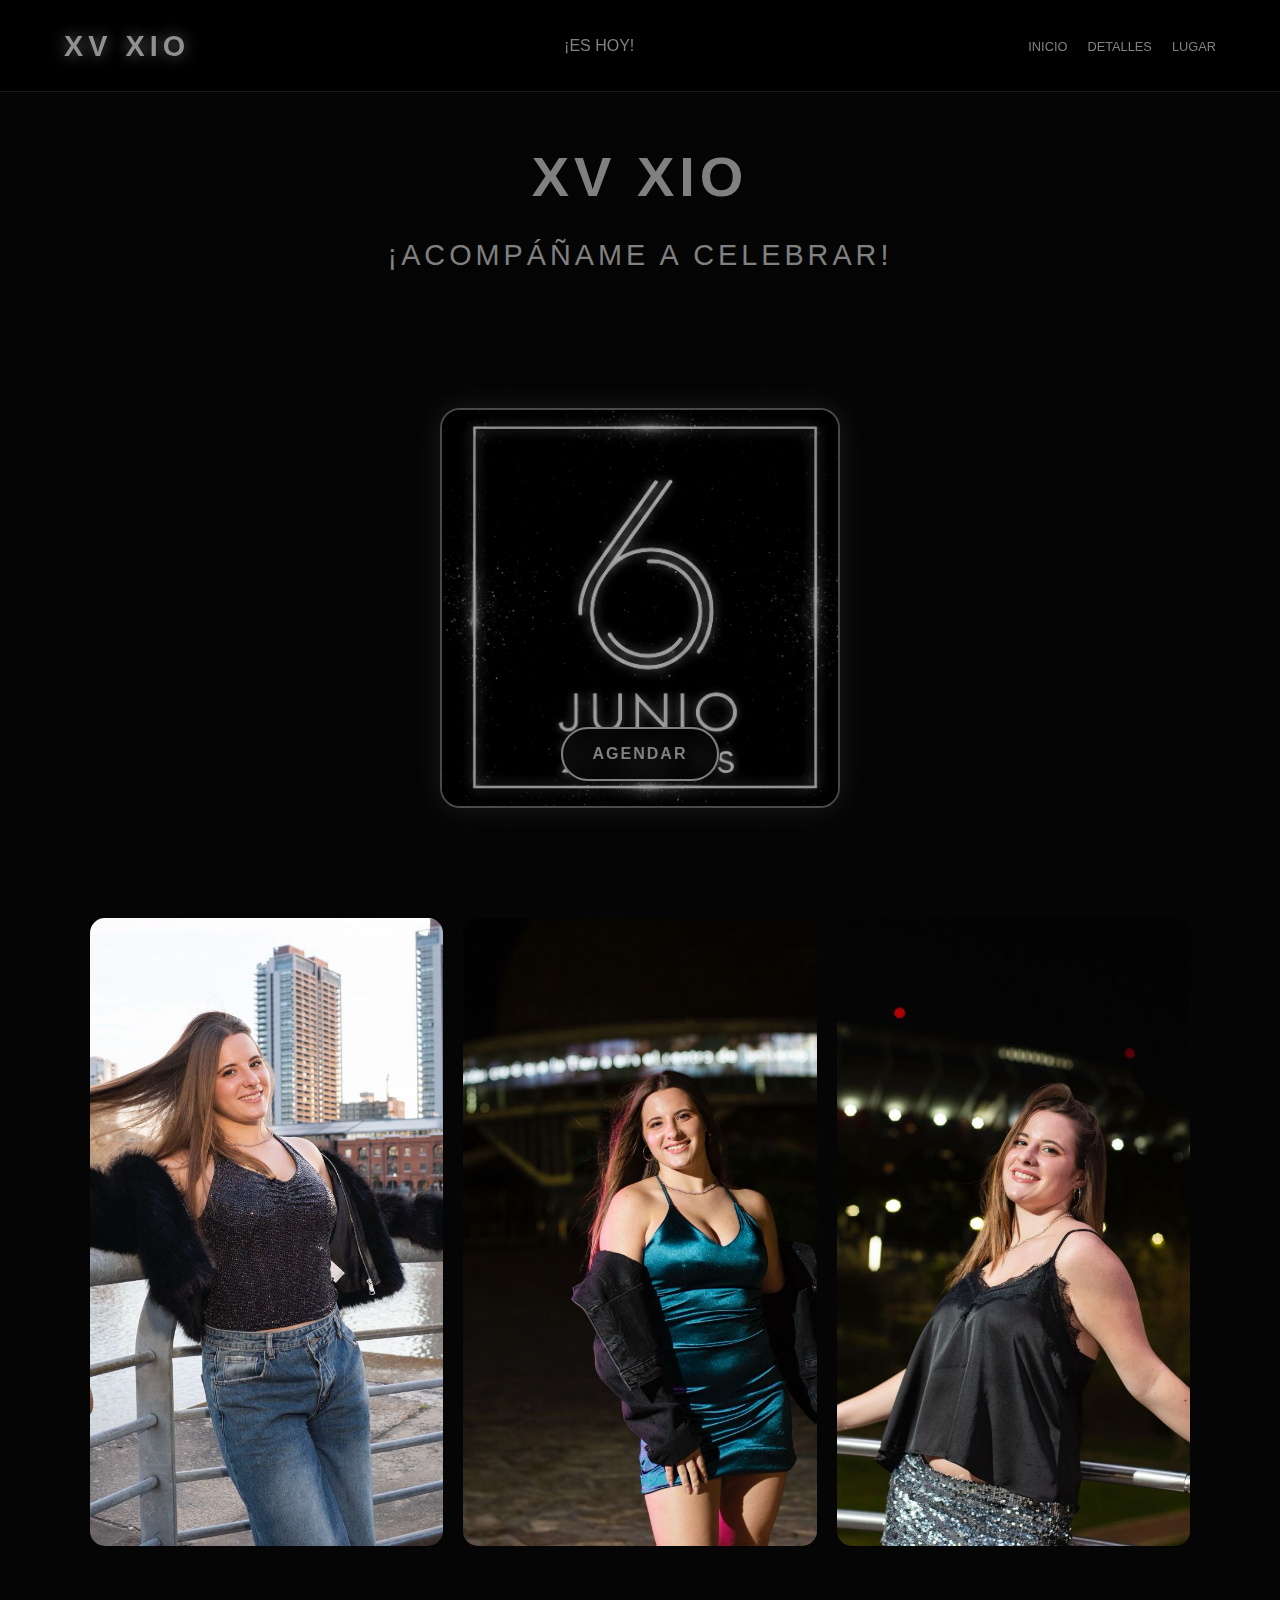
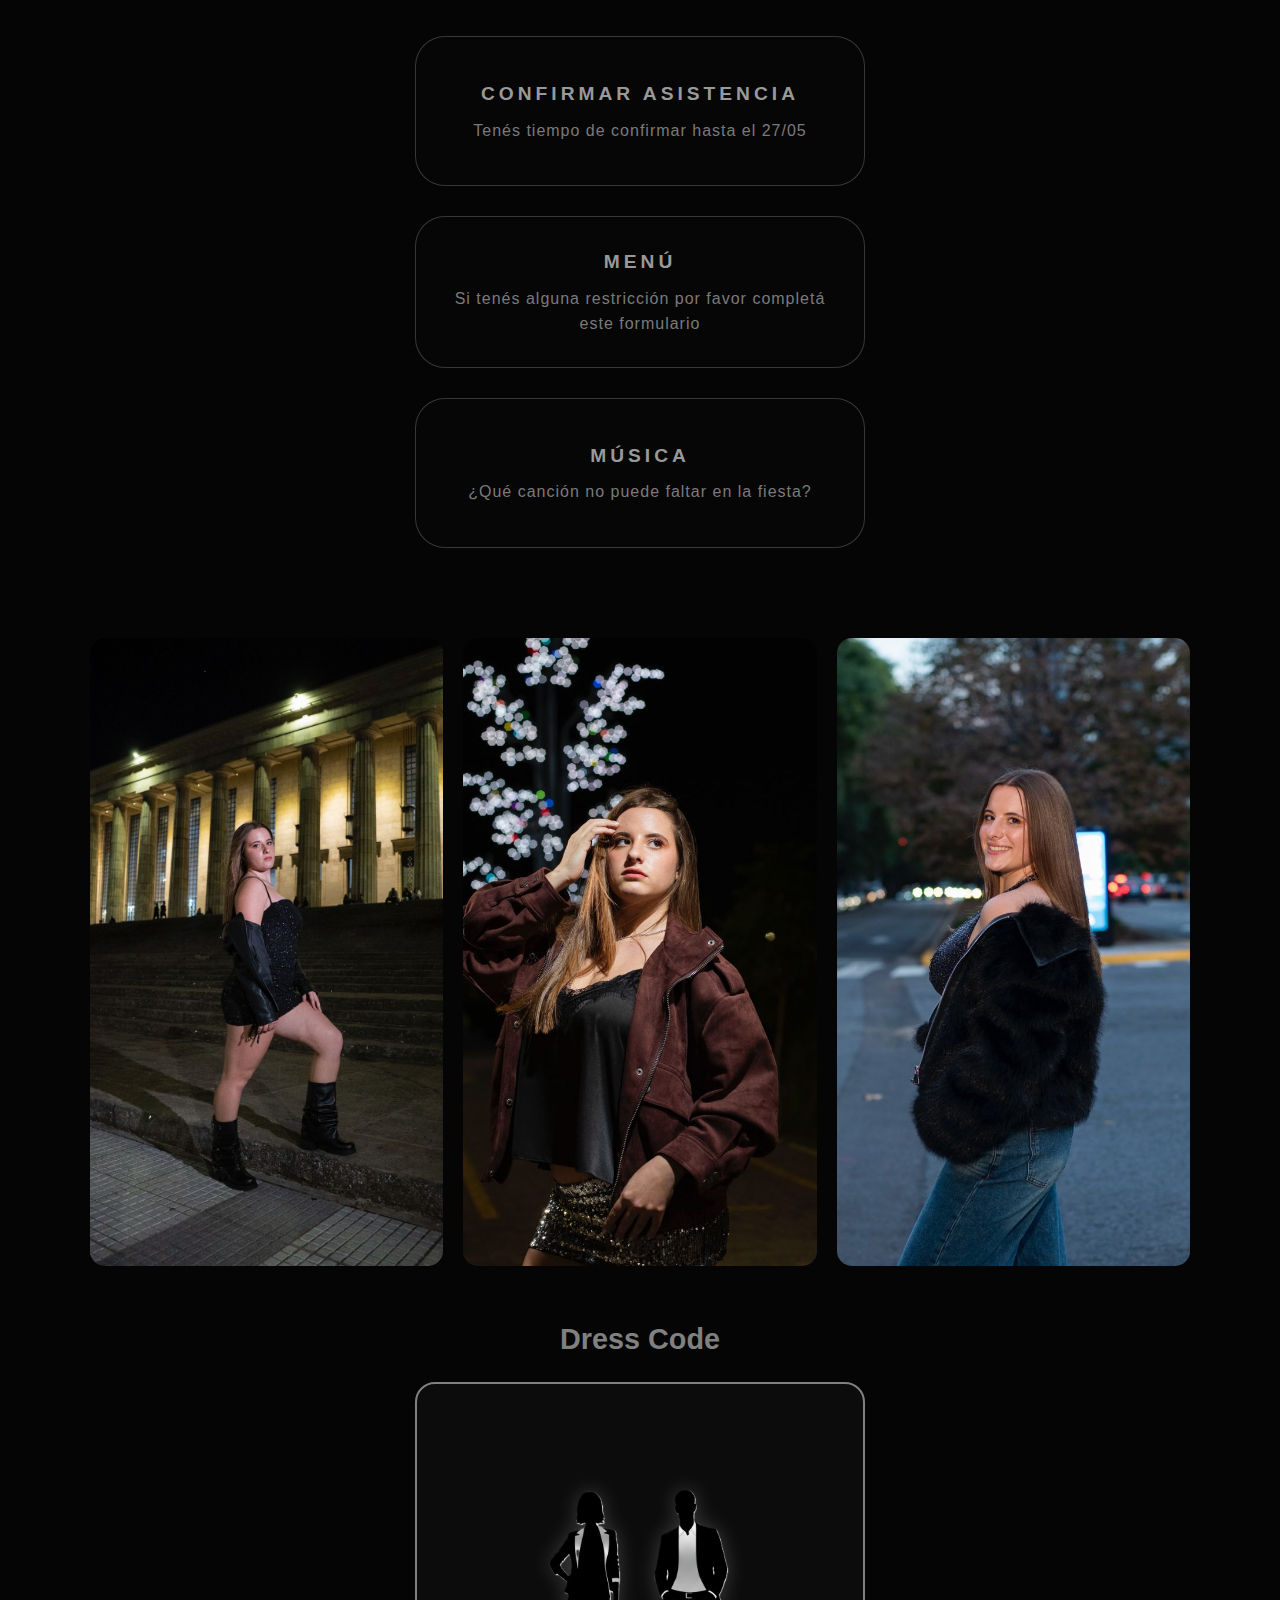
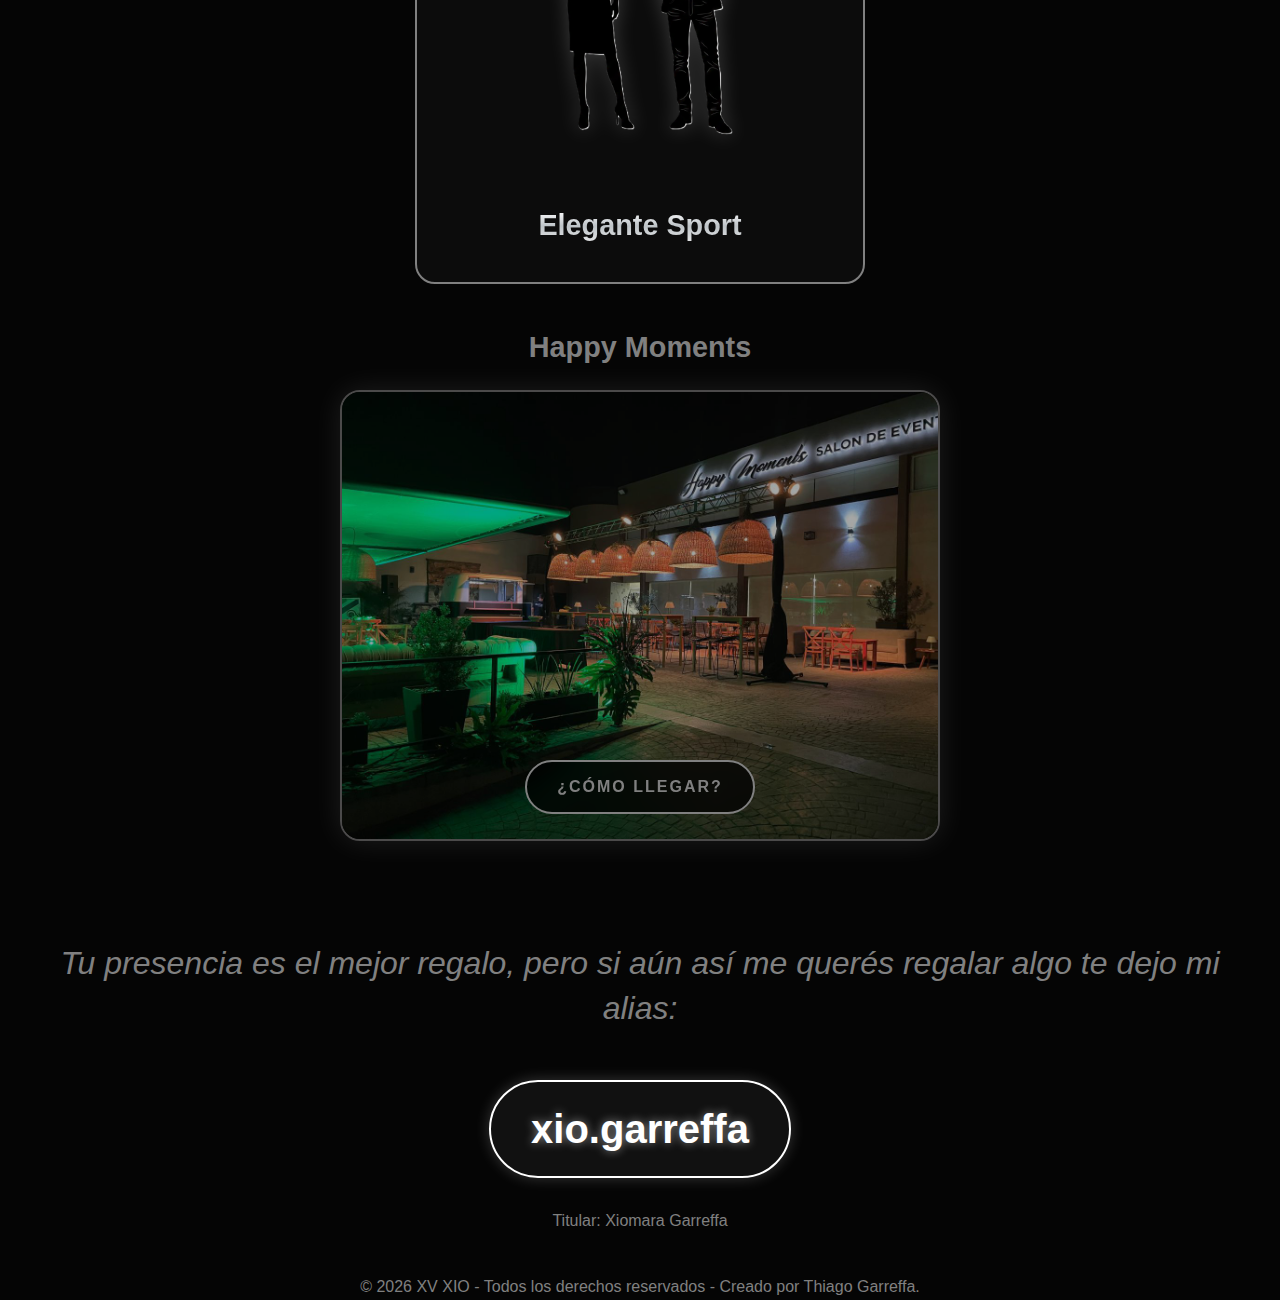
<file: index.html>
<!DOCTYPE html>
<html lang="es">
<head>
    <meta charset="UTF-8">
    <meta name="viewport" content="width=device-width, initial-scale=1.0">
    <title>XV XIO</title>
    <link rel="stylesheet" href="style.css">
</head>
<body>

    <nav class="navbar">
        <div class="logo">XV <span>XIO</span></div>

        <div id="countdown">
            <div class="time-block">
                <span id="days">00</span>
                <p>Días</p>
            </div>
            <div class="time-block">
                <span id="hours">00</span>
                <p>Hs</p>
            </div>
            <div class="time-block">
                <span id="minutes">00</span>
                <p>Min</p>
            </div>
            <div class="time-block">
                <span id="seconds">00</span>
                <p>Seg</p>
            </div>
        </div>

        <ul>
            <li><a href="#inicio">Inicio</a></li>
            <li><a href="#eventos">Detalles</a></li>
            <li><a href="#ubicacion">Lugar</a></li>
        </ul>
    </nav>

    <header id="inicio" class="container main-header">
        <h1>XV XIO</h1>
        <p class="subtitle">¡Acompáñame a celebrar!</p>
    </header>

    <section id="eventos" class="container">
        <div class="date-wrapper">
            <img src="assets/img/fecha.png" alt="6 de Junio" class="date-img">
            <div class="overlay-button">
                <a href="https://www.google.com/calendar/render?action=TEMPLATE&text=XV+XIO&dates=20260606T210000Z/20260607T050000Z&details=¡Te+espero+para+festejar+mis+XV!&location=Happy+Moments&sf=true&output=xml" 
                   target="_blank" class="calendar-btn">AGENDAR</a>
            </div>
        </div>
    </section>

    <section class="galeria-pro">
        <div class="foto-box"><img src="assets/img/foto1.jpeg" class="img-pro"></div>
        <div class="foto-box"><img src="assets/img/foto2.jpeg" class="img-pro"></div>
        <div class="foto-box"><img src="assets/img/foto3.jpeg" class="img-pro"></div>
    </section>

    <section class="paneles-group container">
        <a href="https://forms.gle/RhjFcPphQNWEKRiD6" target="_blank" class="panel-btn">
            <div class="panel-content">
                <h3>CONFIRMAR ASISTENCIA</h3>
                <p>Tenés tiempo de confirmar hasta el 27/05</p>
            </div>
        </a>

        <a href="https://forms.gle/i5qBpoL2SbrTiZBh8" target="_blank" class="panel-btn">
            <div class="panel-content">
                <h3>MENÚ</h3>
                <p>Si tenés alguna restricción por favor completá este formulario</p>
            </div>
        </a>

        <a href="https://forms.gle/N6jr2sPBGjyHM8Jk7" target="_blank" class="panel-btn">
            <div class="panel-content">
                <h3>MÚSICA</h3>
                <p>¿Qué canción no puede faltar en la fiesta?</p>
            </div>
        </a>

    </section>

    <section class="galeria-pro">
        <div class="foto-box"><img src="assets/img/foto4.jpeg" class="img-pro"></div>
        <div class="foto-box"><img src="assets/img/foto5.jpeg" class="img-pro"></div>
        <div class="foto-box"><img src="assets/img/foto6.jpeg" class="img-pro"></div>
    </section>

    <div class="dress-code-container">
        <h2 class="dress-title">Dress Code</h2>
        <div class="dress-card">
            <img src="assets/img/dresscode.png" alt="Elegante Sport" class="dress-img">
            <h3 class="dress-type">Elegante Sport</h3>
        </div>
    </div>

    <section id="ubicacion" class="container">
        <h2 class="section-title">Happy Moments</h2>
        <div class="venue-wrapper">
            <img src="assets/img/salon.jpeg" alt="Salón Happy Moments" class="venue-img">
            <div class="overlay-button">
                <a href="https://www.google.com/maps?q=Happy+Moments" target="_blank" class="maps-btn">¿Cómo llegar?</a>
            </div>
        </div>
    </section>

    <div class="regalo-container">
        <p class="regalo-frase">Tu presencia es el mejor regalo, pero si aún así me querés regalar algo te dejo mi alias:</p>
        <div class="alias-box">
            <span class="alias-texto">xio.garreffa</span>
        </div>
        <p class="titular-texto">Titular: Xiomara Garreffa</p>
    </div>

    <footer>
        <p>© 2026 XV XIO - Todos los derechos reservados - Creado por Thiago Garreffa.</p>
    </footer>

    <script src="script.js"></script>
</body>

</html>
</file>
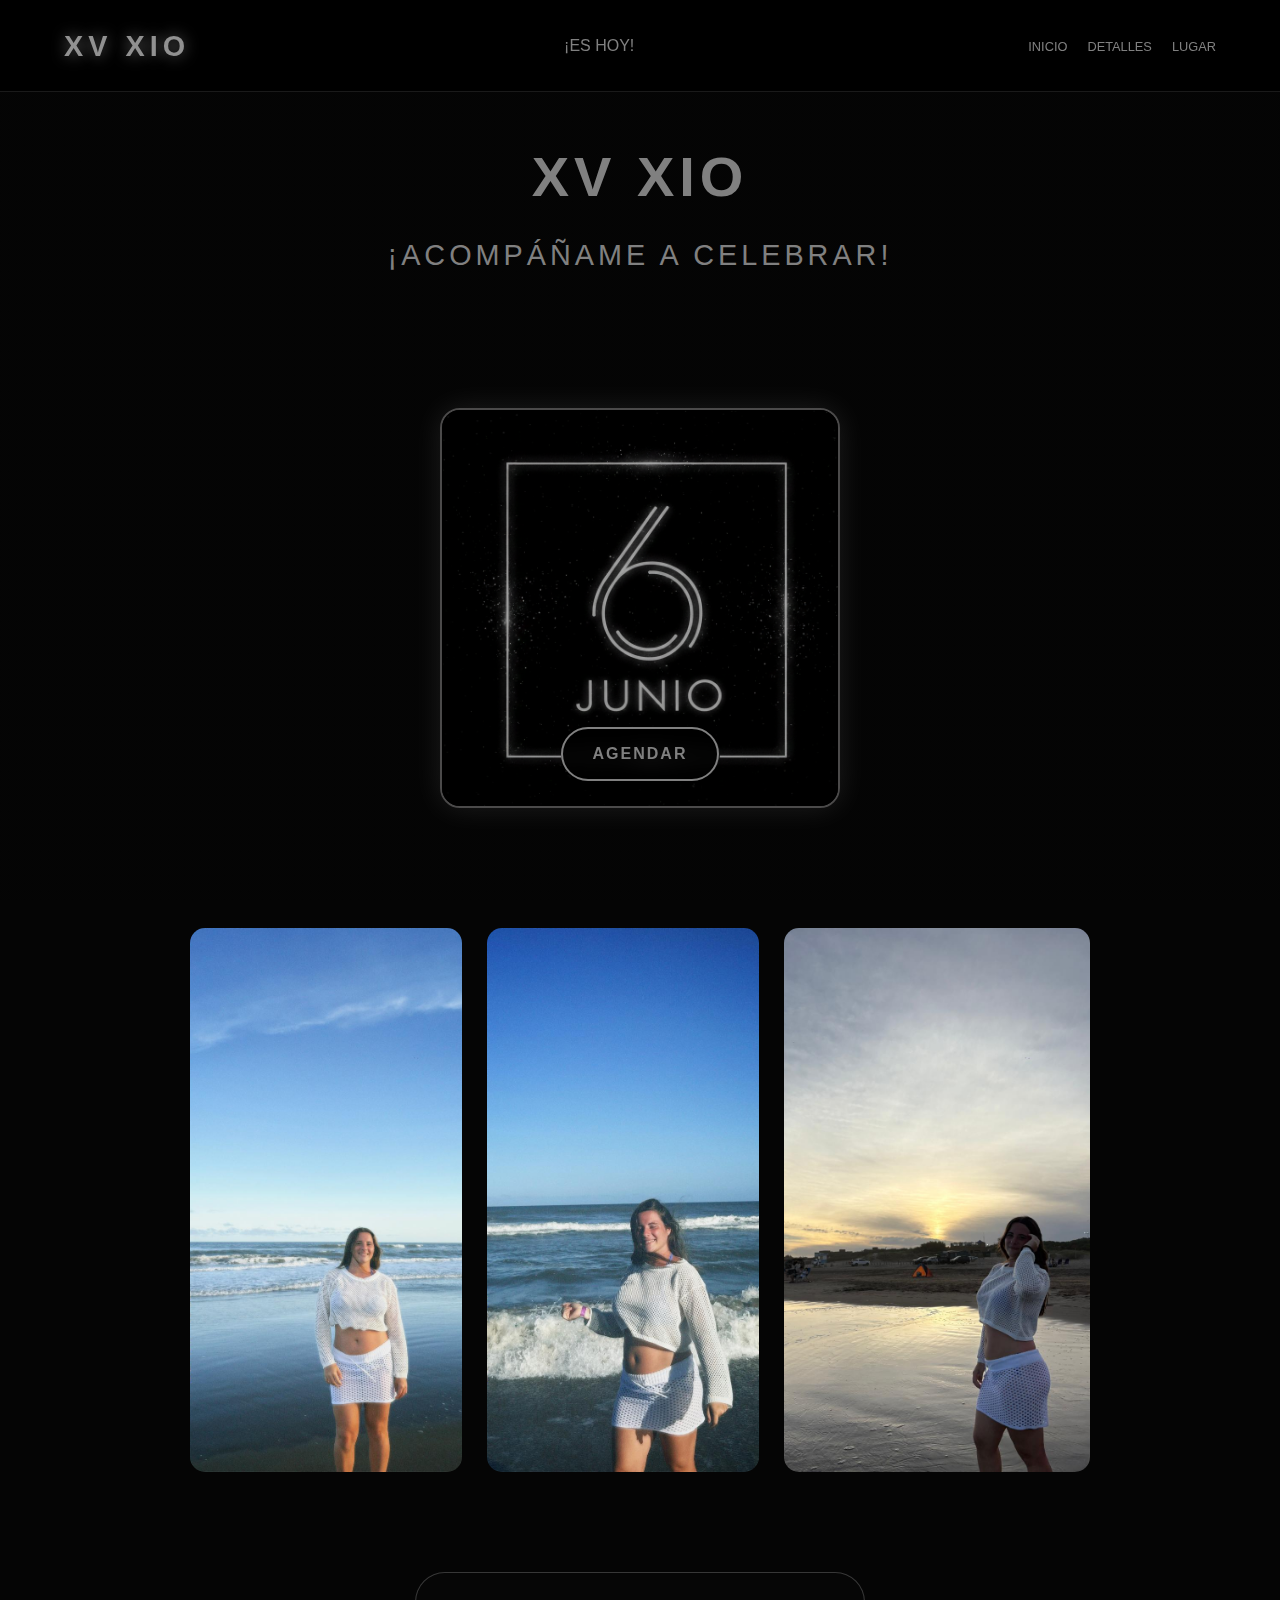
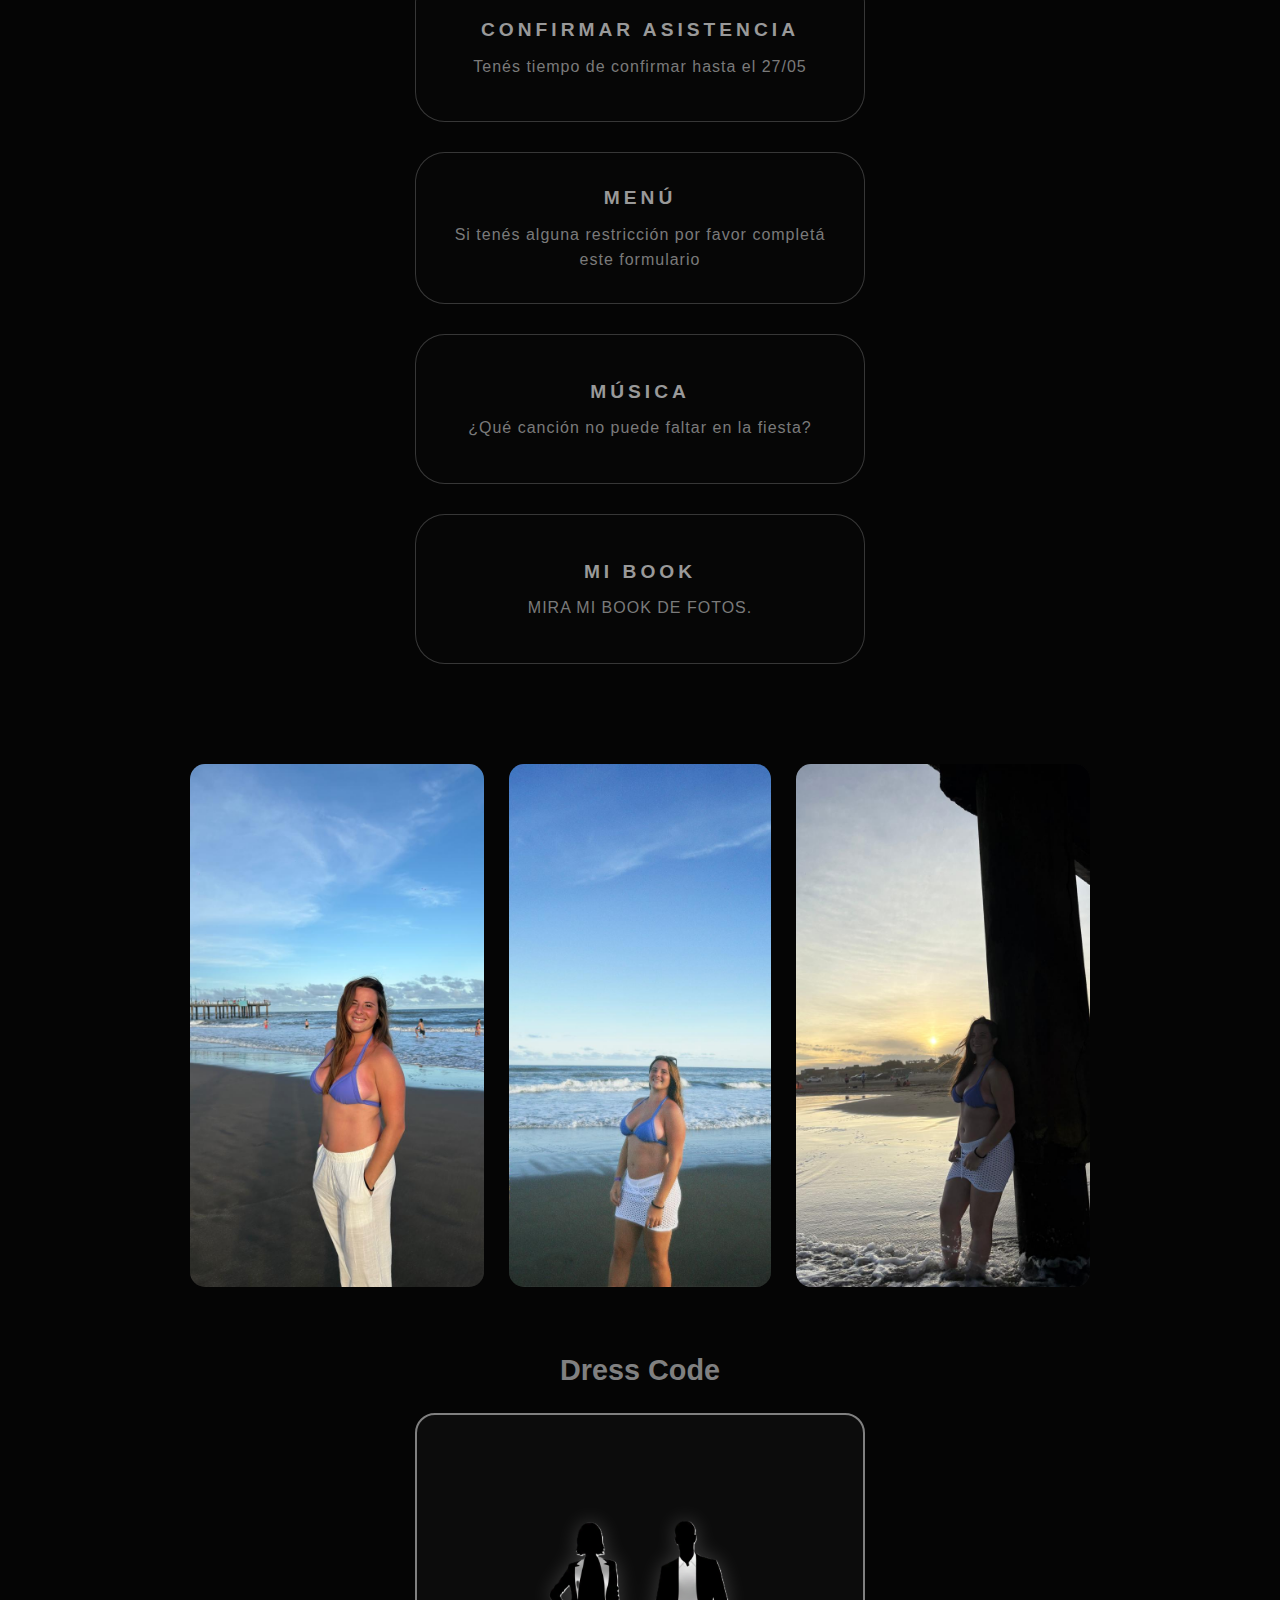
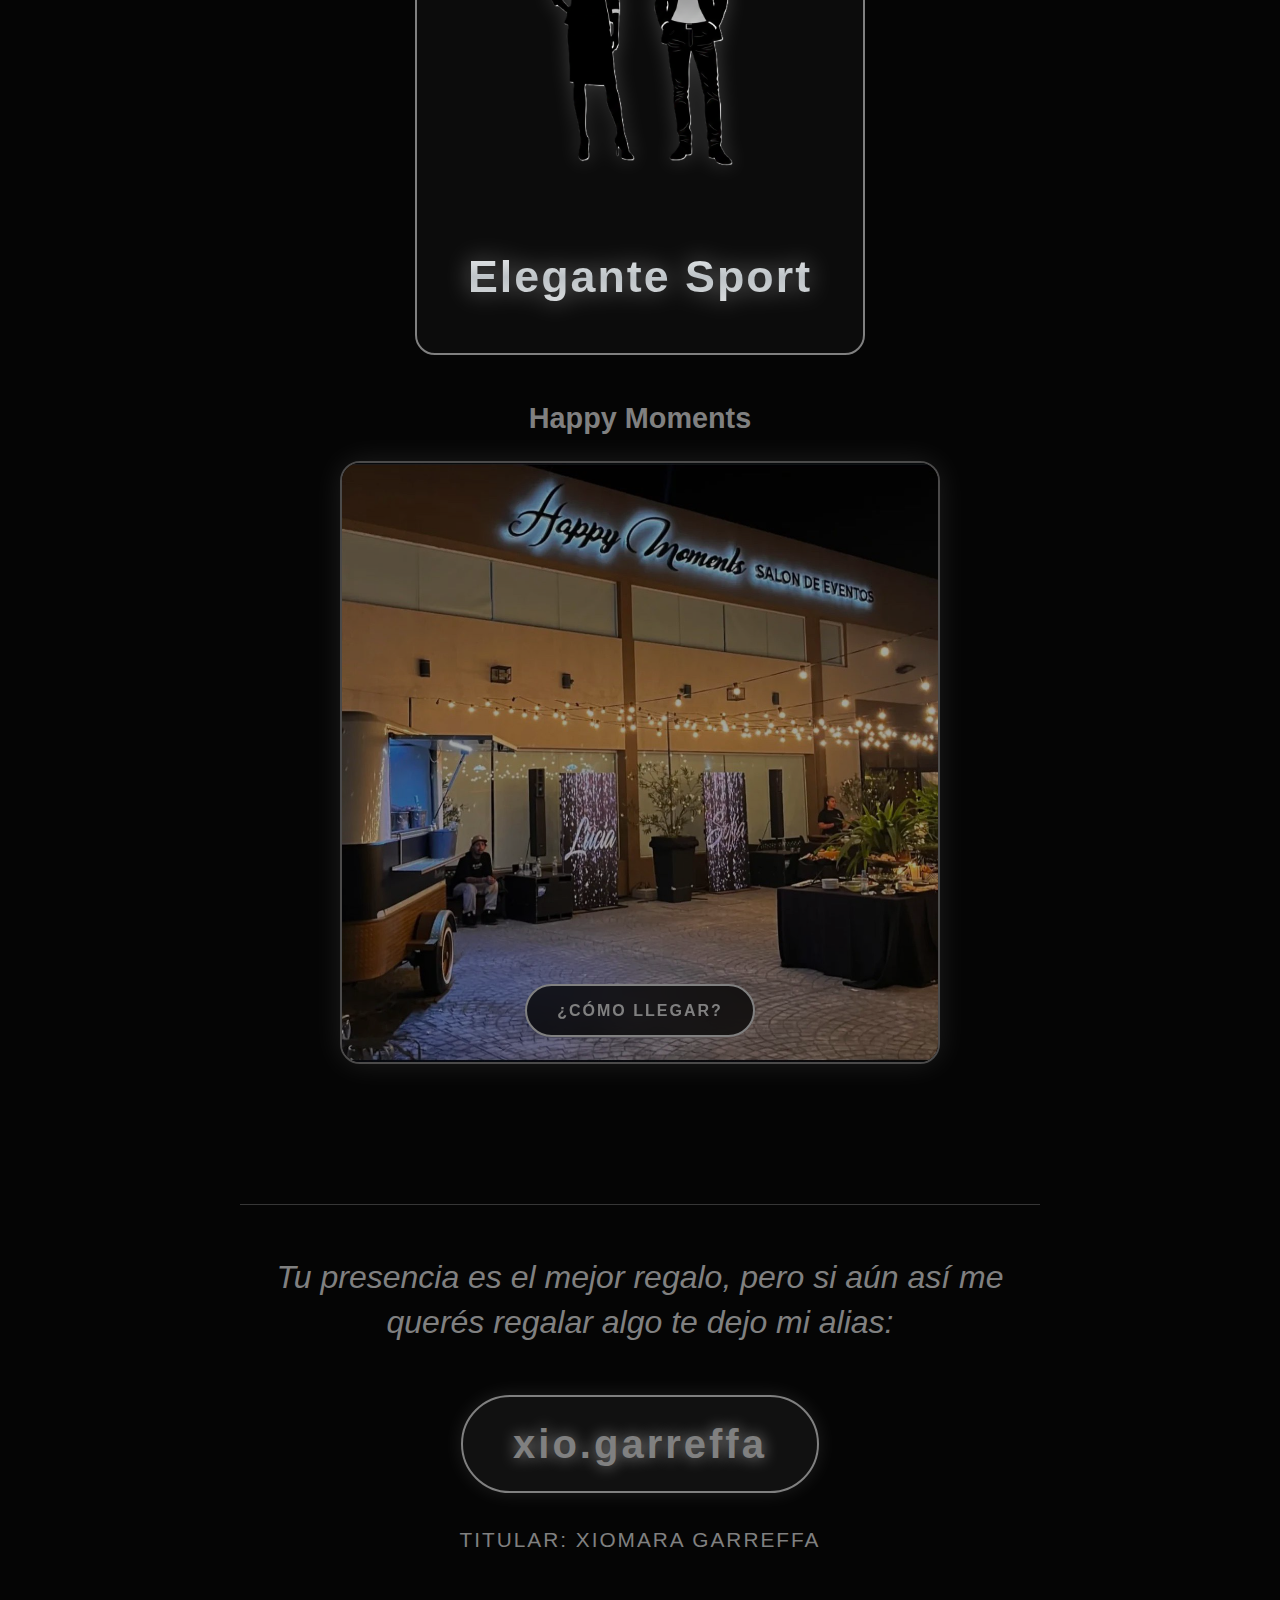
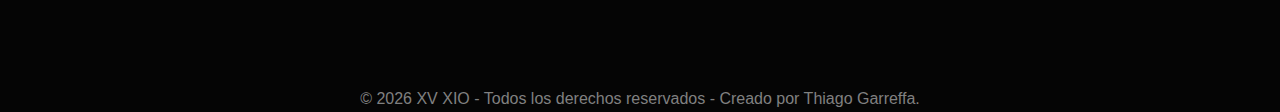
<file: PAGINA XIO/index.html>
<!DOCTYPE html>
<html lang="es">
<head>
    <meta charset="UTF-8">
    <meta name="viewport" content="width=device-width, initial-scale=1.0">
    <title>XV XIO</title>
    <link rel="stylesheet" href="style.css">
</head>
<body>

    <nav class="navbar">
        <div class="logo">XV <span>XIO</span></div>

        <div id="countdown">
            <div class="time-block">
                <span id="days">00</span>
                <p>Días</p>
            </div>
            <div class="time-block">
                <span id="hours">00</span>
                <p>Hs</p>
            </div>
            <div class="time-block">
                <span id="minutes">00</span>
                <p>Min</p>
            </div>
            <div class="time-block">
                <span id="seconds">00</span>
                <p>Seg</p>
            </div>
        </div>

        <ul>
            <li><a href="#inicio">Inicio</a></li>
            <li><a href="#eventos">Detalles</a></li>
            <li><a href="#ubicacion">Lugar</a></li>
        </ul>
    </nav>

    <header id="inicio" class="container main-header">
        <h1>XV XIO</h1>
        <p class="subtitle">¡Acompáñame a celebrar!</p>
    </header>

    <section id="eventos" class="container">
        <div class="date-wrapper">
            <img src="assets/img/fecha.png" alt="6 de Junio" class="date-img">
            <div class="overlay-button">
                <a href="https://www.google.com/calendar/render?action=TEMPLATE&text=XV+XIO&dates=20260606T210000Z/20260607T050000Z&details=¡Te+espero+para+festejar+mis+XV!&location=Happy+Moments&sf=true&output=xml" 
                   target="_blank" class="calendar-btn">AGENDAR</a>
            </div>
        </div>
    </section>

    <section class="galeria-pro">
        <div class="foto-box"><img src="assets/img/foto 1.jpeg" class="img-pro"></div>
        <div class="foto-box"><img src="assets/img/foto 2.jpeg" class="img-pro"></div>
        <div class="foto-box"><img src="assets/img/foto 3.jpeg" class="img-pro"></div>
    </section>

    <section class="paneles-group container">
        <a href="https://forms.gle/RhjFcPphQNWEKRiD6" target="_blank" class="panel-btn">
            <div class="panel-content">
                <h3>CONFIRMAR ASISTENCIA</h3>
                <p>Tenés tiempo de confirmar hasta el 27/05</p>
            </div>
        </a>

        <a href="https://forms.gle/i5qBpoL2SbrTiZBh8" target="_blank" class="panel-btn">
            <div class="panel-content">
                <h3>MENÚ</h3>
                <p>Si tenés alguna restricción por favor completá este formulario</p>
            </div>
        </a>

        <a href="https://forms.gle/N6jr2sPBGjyHM8Jk7" target="_blank" class="panel-btn">
            <div class="panel-content">
                <h3>MÚSICA</h3>
                <p>¿Qué canción no puede faltar en la fiesta?</p>
            </div>
        </a>

        <a href="#" target="_blank" class="panel-btn">
            <div class="panel-content">
                <h3>MI BOOK</h3>
                <p>MIRA MI BOOK DE FOTOS.</p>
            </div>
        </a>
    </section>

    <section class="galeria-pro">
        <div class="foto-box"><img src="assets/img/foto 4.jpeg" class="img-pro"></div>
        <div class="foto-box"><img src="assets/img/foto 5.jpeg" class="img-pro"></div>
        <div class="foto-box"><img src="assets/img/foto 6.jpeg" class="img-pro"></div>
    </section>

    <div class="dress-code-container">
        <h2 class="dress-title">Dress Code</h2>
        <div class="dress-card">
            <img src="assets/img/dresscode.png" alt="Elegante Sport" class="dress-img">
            <h3 class="dress-type">Elegante Sport</h3>
        </div>
    </div>

    <section id="ubicacion" class="container">
        <h2 class="section-title">Happy Moments</h2>
        <div class="venue-wrapper">
            <img src="assets/img/salon.jpeg" alt="Salón Happy Moments" class="venue-img">
            <div class="overlay-button">
                <a href="https://www.google.com/maps?q=Happy+Moments" target="_blank" class="maps-btn">¿Cómo llegar?</a>
            </div>
        </div>
    </section>

    <div class="regalo-container">
        <p class="regalo-frase">Tu presencia es el mejor regalo, pero si aún así me querés regalar algo te dejo mi alias:</p>
        <div class="alias-box">
            <span class="alias-texto">xio.garreffa</span>
        </div>
        <p class="titular-texto">Titular: Xiomara Garreffa</p>
    </div>

    <footer>
        <p>© 2026 XV XIO - Todos los derechos reservados - Creado por Thiago Garreffa.</p>
    </footer>

    <script src="script.js"></script>
</body>
</html>
</file>
<file: style.css>
/* --- 1. CONFIGURACIÓN BASE Y PALETA --- */
:root {
    --negro-fondo: #050505;
    --plata-brillante: #808080; 
    --plata-metalico: #4b4a4a;
    --borde-cristal: rgba(255, 255, 255, 0.2);
    --ancho-maximo: 600px; /* Unificamos el ancho para que todo sea igual */
}

* { 
    margin: 0; 
    padding: 0; 
    box-sizing: border-box; 
}

body {
    font-family: 'Segoe UI', sans-serif;
    color: var(--plata-brillante);
    background: linear-gradient(rgba(0,0,0,0.1), rgba(0,0,0,0.1)), 
                url('https://www.transparenttextures.com/patterns/stardust.png'), 
                var(--negro-fondo);
    background-attachment: fixed;
    line-height: 1.6;
    text-align: center;
}

/* --- 2. NAVEGACIÓN --- */
/* --- NAVEGACIÓN ESTILO ORIGINAL --- */
.navbar {
    background: rgba(0,0,0,0.9);
    padding: 0.8rem 5%;
    display: flex;
    justify-content: space-between; /* Logo - Reloj - Menú */
    align-items: center;
    position: sticky;
    top: 0;
    z-index: 1000;
    backdrop-filter: blur(10px);
    border-bottom: 1px solid rgba(255,255,255,0.1);
}

/* Título XV XIO a la izquierda */
.logo { 
    font-size: 1.8rem; 
    font-weight: 700;
    letter-spacing: 5px;
    color: #919191;
    text-shadow: 0 0 15px rgba(255,255,255,0.4);
}

/* Contador miniatura para el Navbar */
#countdown {
    display: flex;
    gap: 10px;
}

.time-block {
    background: rgba(255, 255, 255, 0.05);
    border: 1px solid rgba(255, 255, 255, 0.2);
    padding: 5px 10px;
    border-radius: 8px;
    min-width: 55px;
    text-align: center;
}

.time-block span {
    font-size: 1.2rem; /* Tamaño compacto para el navbar */
    color: rgb(136, 136, 136);
}

.navbar ul { display: flex; list-style: none; }
.navbar ul li a { 
    color: var(--plata-brillante); 
    text-decoration: none; 
    margin-left: 20px; 
    transition: 0.3s;
    text-transform: uppercase;
    font-size: 0.8rem;
}

.navbar ul li a:hover { color: white; text-shadow: 0 0 15px white; }

/* --- 3. TÍTULOS Y TEXTOS --- */
h1 { font-size: 3.5rem; letter-spacing: 5px; margin-bottom: 10px; }
h2 { font-size: 1.8rem; margin-bottom: 20px; }
.subtitle {
    font-size: 1.8rem;
    text-transform: uppercase;
    letter-spacing: 4px;
    font-weight: 300;
    margin-bottom: 30px;
    display: block;
}

.container { 
    padding: 40px 5%; 
    max-width: 900px; 
    margin: auto; 
}

/* --- 4. CONTENEDORES DE IMAGEN (FECHA Y UBICACIÓN) --- */
.date-wrapper {
    position: relative;
    width: 100%;
    max-width: 400px;
    margin: 20px auto;
    border-radius: 20px;
    overflow: hidden;
    border: 2px solid var(--plata-metalico);
    box-shadow: 0 0 30px rgba(255,255,255,0.1);
}
.venue-wrapper {
    position: relative;
    width: 100%;
    max-width: 600px;
    margin: 20px auto;
    border-radius: 20px;
    overflow: hidden;
    border: 2px solid var(--plata-metalico);
    box-shadow: 0 0 30px rgba(255,255,255,0.1);
}

.date-img, .venue-img {
    width: 100%;
    height: auto;
    display: block;
    filter: brightness(0.65);
}

.overlay-button {
    position: absolute;
    bottom: 25px;
    left: 0;
    right: 0;
    text-align: center;
}

/* --- 5. BOTONES (CALENDARIO Y MAPS) --- */
.calendar-btn, .maps-btn {
    display: inline-block;
    padding: 12px 30px;
    background: rgba(0, 0, 0, 0.75);
    color: var(--plata-brillante);
    text-decoration: none;
    font-weight: bold;
    border: 2px solid var(--plata-brillante);
    border-radius: 50px;
    backdrop-filter: blur(10px);
    transition: 0.3s;
    text-transform: uppercase;
    letter-spacing: 2px;
}

.calendar-btn:hover, .maps-btn:hover {
    background: white;
    color: black;
    box-shadow: 0 0 25px white;
    transform: scale(1.05);
}

/* --- 6. PANELES INTERACTIVOS (CONFIRMACIÓN, MENÚ, MÚSICA) --- */
/* --- ESTILO DE BOTONES TIPO CAPTURA --- */
.paneles-group {
    display: flex;
    flex-direction: column;
    align-items: center;
    gap: 30px; /* Espacio justo entre botones */
    margin: 40px auto;
}

.panel-btn {
    width: 100%;
    max-width: 450px;    /* Más ancho, como se ve en tu foto */
    min-height: 150px;   /* Altura generosa para que respiren los textos */
    background: rgba(15, 15, 15, 0.1); /* Fondo casi negro pero traslúcido */
    border: 1px solid rgba(255, 255, 255, 0.2); /* Borde finito y sutil */
    border-radius: 30px; /* Bordes bien redondeados */
    text-decoration: none;
    display: flex;
    align-items: center;
    justify-content: center;
    transition: all 0.4s ease;
    padding: 30px;
}

.panel-btn:hover {
    background: rgba(25, 25, 25, 0.2);
    border-color: var(--plata-brillante);
    transform: scale(1.02); /* El zoom suave que querías */
}

/* Ajuste de los textos internos */
.panel-content h3 {
    font-size: 1.2rem;    /* Título más grande */
    margin-bottom: 8px;
    letter-spacing: 4px;
    color: #999999;       /* Plata más claro para el título */
}

.panel-content p {
    font-size: 1rem;
    color: #7a7a7a;       /* Gris plata para la descripción */
    letter-spacing: 1px;
}

/* --- 7. GALERÍA PRO --- */
.galeria-pro {
    display: grid;
    grid-template-columns: repeat(3, 1fr); /* 3 columnas en PC */
    gap: 20px;
    width: 90%;
    max-width: 1100px;
    margin: 50px auto;
}

.foto-box {
    border: 2px solid var(--plata-mate);
    border-radius: 15px;
    overflow: hidden; /* Corta lo que sobresalga del zoom */
    background: rgba(255, 255, 255, 0.05);
    aspect-ratio: 9 / 16;
    transition: box-shadow 0.4s ease; /* Brillo suave al recuadro */
}

.img-pro {
    width: 100%;
    height: 100%;
    object-fit: cover;
    display: block;
    /* ESTO CREA EL MOVIMIENTO SUAVE AL VOLVER A LA NORMALIDAD */
    transition: transform 0.6s cubic-bezier(0.25, 1, 0.5, 1); 
}

/* EFECTO DE ZOOM AL PASAR EL MOUSE */
.foto-box:hover .img-pro {
    transform: scale(1.1); /* Agranda la foto un 10% */
}

.foto-box:hover {
    box-shadow: 0 0 25px rgba(255, 255, 255, 0.2); /* Brillo plata al recuadro */
}

/* --- 8. COUNTDOWN --- */
#countdown {
    display: flex;
    justify-content: center;
    gap: 15px;
    margin: 20px 0;
}

.time-block {
    background: rgba(255, 255, 255, 0.05);
    border: 1px solid var(--plata-brillante);
    padding: 10px;
    border-radius: 10px;
    min-width: 75px;
}

.time-block span { font-size: 1.8rem; font-weight: bold; display: block; }
.time-block p { font-size: 0.6rem; text-transform: uppercase; }

/* --- 9. DRESS CODE --- */
/* --- ESTILOS DRESS CODE CON ZOOM --- */
.dress-card {
    display: inline-block;
    padding: 40px;
    border: 2px solid var(--plata-brillante);
    border-radius: 20px;
    background: rgba(255, 255, 255, 0.03);
    max-width: 450px; /* Tamaño grande que pediste */
    margin: 0 auto;
    
    /* ESTO ES LA CLAVE: Hace que cualquier cambio sea suave */
    transition: transform 0.4s cubic-bezier(0.25, 1, 0.5, 1), box-shadow 0.4s ease;
}

/* EFECTO HOVER (CUANDO PASAS EL MOUSE) */
.dress-card:hover {
    /* El mini zoom (1.05 es un 5% más grande) */
    transform: scale(1.05); 
    
    /* Opcional: un brillo extra cuando se agranda */
    box-shadow: 0 0 30px rgba(255, 255, 255, 0.15);
    border-color: white;
}

.dress-img {
    width: 100%;
    max-width: 400px; /* Ajustá este número si querés la imagen interna más o menos grande */
    height: auto;
    display: block;
    margin: 0 auto 20px;
    filter: drop-shadow(0 0 10px rgba(255, 255, 255, 0.2));
}
/* Usamos el nombre del contenedor padre para que el estilo tenga más prioridad */
.dress-card .dress-type {
    font-size: 1.8rem !important;    /* Tamaño para la línea principal */
    display: block !important;
    width: 100% !important;
    margin-top: 15px !important;
    line-height: 1.1 !important;     /* Espacio apretadito para que se vea como un solo bloque */
    text-align: center !important;
    
    /* Tu efecto de brillo */
    background: linear-gradient(to bottom, #ffffff, #bdc3c7, #e3e4e5);
    -webkit-background-clip: text;
    -webkit-text-fill-color: transparent;
}

/* Esto aplicará un tamaño más chico específicamente al paréntesis */
.dress-type span, .dress-type small {
    font-size: 1.2rem !important;    /* Más chico para que entre en una línea */
    display: block !important;       /* Fuerza a que el paréntesis baje */
    margin-top: 5px;
    opacity: 0.9;
}

/* --- 10. REGALO Y ALIAS (AGRANDADO) --- */
.regalo-container {
    text-align: center; /* Esto centra todo el contenido adentro */
    padding: 40px 20px;
    margin: 0 auto;
    width: 100%;
}

.regalo-frase {
    font-size: 2rem;    /* Texto de invitación mucho más grande */
    color: var(--plata-brillante);
    margin-bottom: 30px;
    font-style: italic; /* Toque elegante como en tu foto original */
    line-height: 1.4;
}

.alias-box {
    display: inline-block; /* Permite que el borde rodee solo al texto */
    padding: 15px 40px;
    border: 2px solid white; /* El recuadro blanco */
    border-radius: 50px;
    margin: 20px auto;
    background: rgba(255, 255, 255, 0.05); /* Un fondo sutil */
    box-shadow: 0 0 15px rgba(255, 255, 255, 0.2);
}

.alias-texto {
    font-size: 2.5rem;
    font-weight: bold;
    color: white;
    text-shadow: 0 0 10px rgba(255, 255, 255, 0.5);
}

.titular-texto {
    text-align: center;
    width: 100%;
    display: block;
    margin-top: 10px;
}

/* --- 11. RESPONSIVE --- */
/* --- AJUSTE DEFINITIVO PARA CELULAR --- */
@media (max-width: 600px) {

    /* --- NAVEGACIÓN --- */
    .navbar {
        flex-direction: column;
        height: auto;
        padding: 15px 0;
    }

    .logo {
        margin-bottom: 10px;
    }

    #countdown {
        margin: 15px 0;
        justify-content: center;
    }

    /* --- DRESS CODE (TU CARTA) --- */
    .dress-card {
        padding: 20px 15px !important; 
        width: 90% !important;
        margin: 0 auto !important;
        display: block !important;
    }

    .dress-type {
        font-size: 1.5rem !important; /* Achicamos para que no se amontone */
        line-height: 1.2 !important;
        display: block !important;
        margin-top: 10px !important;
    }

    /* Esto hace que el paréntesis baje y no se corte */
    .dress-type span, .dress-type small {
        font-size: 1.1rem !important; 
        display: block !important;
        margin-top: 5px !important;
        white-space: normal !important;
    }

    /* --- OTROS AJUSTES --- */
    .main-header, .regalo-container, .dress-code-container {
        width: 100%;
        text-align: center;
        padding: 20px 10px;
        box-sizing: border-box;
    }

    .main-header h1 {
        font-size: 2.5rem !important; /* Ajustado para que entre el nombre */
    }

    .alias-box {
        max-width: 95% !important;
        padding: 15px 10px !important;
    }

    .alias-texto {
        font-size: 1.4rem !important; 
    }

    .galeria-pro {
        grid-template-columns: 1fr !important; /* Una sola foto por fila */
        gap: 15px;
    }
}


#inicio, #eventos, #ubicacion { scroll-margin-top: 120px; }
</file>
<file: PAGINA XIO/style.css>
/* --- 1. CONFIGURACIÓN BASE Y PALETA --- */
:root {
    --negro-fondo: #050505;
    --plata-brillante: #808080; 
    --plata-metalico: #4b4a4a;
    --borde-cristal: rgba(255, 255, 255, 0.2);
    --ancho-maximo: 600px; /* Unificamos el ancho para que todo sea igual */
}

* { 
    margin: 0; 
    padding: 0; 
    box-sizing: border-box; 
}

body {
    font-family: 'Segoe UI', sans-serif;
    color: var(--plata-brillante);
    background: linear-gradient(rgba(0,0,0,0.1), rgba(0,0,0,0.1)), 
                url('https://www.transparenttextures.com/patterns/stardust.png'), 
                var(--negro-fondo);
    background-attachment: fixed;
    line-height: 1.6;
    text-align: center;
}

/* --- 2. NAVEGACIÓN --- */
/* --- NAVEGACIÓN ESTILO ORIGINAL --- */
.navbar {
    background: rgba(0,0,0,0.9);
    padding: 0.8rem 5%;
    display: flex;
    justify-content: space-between; /* Logo - Reloj - Menú */
    align-items: center;
    position: sticky;
    top: 0;
    z-index: 1000;
    backdrop-filter: blur(10px);
    border-bottom: 1px solid rgba(255,255,255,0.1);
}

/* Título XV XIO a la izquierda */
.logo { 
    font-size: 1.8rem; 
    font-weight: 700;
    letter-spacing: 5px;
    color: #919191;
    text-shadow: 0 0 15px rgba(255,255,255,0.4);
}

/* Contador miniatura para el Navbar */
#countdown {
    display: flex;
    gap: 10px;
}

.time-block {
    background: rgba(255, 255, 255, 0.05);
    border: 1px solid rgba(255, 255, 255, 0.2);
    padding: 5px 10px;
    border-radius: 8px;
    min-width: 55px;
    text-align: center;
}

.time-block span {
    font-size: 1.2rem; /* Tamaño compacto para el navbar */
    color: rgb(136, 136, 136);
}

.navbar ul { display: flex; list-style: none; }
.navbar ul li a { 
    color: var(--plata-brillante); 
    text-decoration: none; 
    margin-left: 20px; 
    transition: 0.3s;
    text-transform: uppercase;
    font-size: 0.8rem;
}

.navbar ul li a:hover { color: white; text-shadow: 0 0 15px white; }

/* --- 3. TÍTULOS Y TEXTOS --- */
h1 { font-size: 3.5rem; letter-spacing: 5px; margin-bottom: 10px; }
h2 { font-size: 1.8rem; margin-bottom: 20px; }
.subtitle {
    font-size: 1.8rem;
    text-transform: uppercase;
    letter-spacing: 4px;
    font-weight: 300;
    margin-bottom: 30px;
    display: block;
}

.container { 
    padding: 40px 5%; 
    max-width: 900px; 
    margin: auto; 
}

/* --- 4. CONTENEDORES DE IMAGEN (FECHA Y UBICACIÓN) --- */
.date-wrapper {
    position: relative;
    width: 100%;
    max-width: 400px;
    margin: 20px auto;
    border-radius: 20px;
    overflow: hidden;
    border: 2px solid var(--plata-metalico);
    box-shadow: 0 0 30px rgba(255,255,255,0.1);
}
.venue-wrapper {
    position: relative;
    width: 100%;
    max-width: 600px;
    margin: 20px auto;
    border-radius: 20px;
    overflow: hidden;
    border: 2px solid var(--plata-metalico);
    box-shadow: 0 0 30px rgba(255,255,255,0.1);
}

.date-img, .venue-img {
    width: 100%;
    height: auto;
    display: block;
    filter: brightness(0.65);
}

.overlay-button {
    position: absolute;
    bottom: 25px;
    left: 0;
    right: 0;
    text-align: center;
}

/* --- 5. BOTONES (CALENDARIO Y MAPS) --- */
.calendar-btn, .maps-btn {
    display: inline-block;
    padding: 12px 30px;
    background: rgba(0, 0, 0, 0.75);
    color: var(--plata-brillante);
    text-decoration: none;
    font-weight: bold;
    border: 2px solid var(--plata-brillante);
    border-radius: 50px;
    backdrop-filter: blur(10px);
    transition: 0.3s;
    text-transform: uppercase;
    letter-spacing: 2px;
}

.calendar-btn:hover, .maps-btn:hover {
    background: white;
    color: black;
    box-shadow: 0 0 25px white;
    transform: scale(1.05);
}

/* --- 6. PANELES INTERACTIVOS (CONFIRMACIÓN, MENÚ, MÚSICA) --- */
/* --- ESTILO DE BOTONES TIPO CAPTURA --- */
.paneles-group {
    display: flex;
    flex-direction: column;
    align-items: center;
    gap: 30px; /* Espacio justo entre botones */
    margin: 40px auto;
}

.panel-btn {
    width: 100%;
    max-width: 450px;    /* Más ancho, como se ve en tu foto */
    min-height: 150px;   /* Altura generosa para que respiren los textos */
    background: rgba(15, 15, 15, 0.1); /* Fondo casi negro pero traslúcido */
    border: 1px solid rgba(255, 255, 255, 0.2); /* Borde finito y sutil */
    border-radius: 30px; /* Bordes bien redondeados */
    text-decoration: none;
    display: flex;
    align-items: center;
    justify-content: center;
    transition: all 0.4s ease;
    padding: 30px;
}

.panel-btn:hover {
    background: rgba(25, 25, 25, 0.2);
    border-color: var(--plata-brillante);
    transform: scale(1.02); /* El zoom suave que querías */
}

/* Ajuste de los textos internos */
.panel-content h3 {
    font-size: 1.2rem;    /* Título más grande */
    margin-bottom: 8px;
    letter-spacing: 4px;
    color: #999999;       /* Plata más claro para el título */
}

.panel-content p {
    font-size: 1rem;
    color: #7a7a7a;       /* Gris plata para la descripción */
    letter-spacing: 1px;
}

/* --- 7. GALERÍA PRO --- */
.galeria-pro {
    display: flex; /* Cambiamos grid por flex para control total */
    justify-content: center;
    gap: 25px;
    width: 95%;
    max-width: 900px; /* Mucho más ancho para que luzcan las fotos */
    margin: 60px auto;
}

.foto-box {
    border: 2px solid var(--plata-mate);
    border-radius: 15px;
    overflow: hidden; /* Corta lo que sobresalga del zoom */
    background: rgba(255, 255, 255, 0.05);
    aspect-ratio: 9 / 16;
    transition: box-shadow 0.4s ease; /* Brillo suave al recuadro */
}

.img-pro {
    width: 100%;
    height: 100%;
    object-fit: cover;
    display: block;
    /* ESTO CREA EL MOVIMIENTO SUAVE AL VOLVER A LA NORMALIDAD */
    transition: transform 0.6s cubic-bezier(0.25, 1, 0.5, 1); 
}

/* EFECTO DE ZOOM AL PASAR EL MOUSE */
.foto-box:hover .img-pro {
    transform: scale(1.1); /* Agranda la foto un 10% */
}

.foto-box:hover {
    box-shadow: 0 0 25px rgba(255, 255, 255, 0.2); /* Brillo plata al recuadro */
}

/* --- 8. COUNTDOWN --- */
#countdown {
    display: flex;
    justify-content: center;
    gap: 15px;
    margin: 20px 0;
}

.time-block {
    background: rgba(255, 255, 255, 0.05);
    border: 1px solid var(--plata-brillante);
    padding: 10px;
    border-radius: 10px;
    min-width: 75px;
}

.time-block span { font-size: 1.8rem; font-weight: bold; display: block; }
.time-block p { font-size: 0.6rem; text-transform: uppercase; }

/* --- 9. DRESS CODE --- */
/* --- ESTILOS DRESS CODE CON ZOOM --- */
.dress-card {
    display: inline-block;
    padding: 40px;
    border: 2px solid var(--plata-brillante);
    border-radius: 20px;
    background: rgba(255, 255, 255, 0.03);
    max-width: 450px; /* Tamaño grande que pediste */
    margin: 0 auto;
    
    /* ESTO ES LA CLAVE: Hace que cualquier cambio sea suave */
    transition: transform 0.4s cubic-bezier(0.25, 1, 0.5, 1), box-shadow 0.4s ease;
}

/* EFECTO HOVER (CUANDO PASAS EL MOUSE) */
.dress-card:hover {
    /* El mini zoom (1.05 es un 5% más grande) */
    transform: scale(1.05); 
    
    /* Opcional: un brillo extra cuando se agranda */
    box-shadow: 0 0 30px rgba(255, 255, 255, 0.15);
    border-color: white;
}

.dress-img {
    width: 100%;
    max-width: 400px; /* Ajustá este número si querés la imagen interna más o menos grande */
    height: auto;
    display: block;
    margin: 0 auto 20px;
    filter: drop-shadow(0 0 10px rgba(255, 255, 255, 0.2));
}
.dress-type {
    font-size: 2.8rem;         /* Tamaño grande e imponente */
    color: var(--plata-metalico);           /* Plata brillante de base */
    text-transform: none;      /* QUITAMOS LAS MAYÚSCULAS */
    letter-spacing: 2px;
    margin-top: 20px;
    font-weight: 600;
    
    /* EFECTO PLATA BRILLANTE */
    background: linear-gradient(
        to bottom, 
        #ffffff 0%,    /* Brillo máximo arriba */
        #bdc3c7 50%,   /* Tono metálico medio */
        #e3e4e5 100%   /* Reflejo abajo */
    );
    -webkit-background-clip: text;
    -webkit-text-fill-color: transparent;
    
    /* Sombra blanca para dar efecto de resplandor (Glow) */
    filter: drop-shadow(0 0 12px rgba(255, 255, 255, 0.4));
}

/* --- 10. REGALO Y ALIAS (AGRANDADO) --- */
.regalo-container {
    margin: 80px auto; /* Más espacio arriba para que respire */
    max-width: 800px;  /* Aumentamos el ancho del contenedor */
    border-top: 1px solid var(--borde-cristal);
    padding: 50px 20px;
    text-align: center;
}

.regalo-frase {
    font-size: 2rem;    /* Texto de invitación mucho más grande */
    color: var(--plata-brillante);
    margin-bottom: 30px;
    font-style: italic; /* Toque elegante como en tu foto original */
    line-height: 1.4;
}

.alias-box {
    display: inline-block;
    padding: 15px 50px; /* Caja más imponente */
    border: 2px solid var(--plata-brillante);  /* Borde blanco para que resalte más */
    border-radius: 60px;
    background: rgba(255, 255, 255, 0.05);
    margin: 20px 0;
    box-shadow: 0 0 20px rgba(255, 255, 255, 0.1);
}

.alias-texto { 
    font-size: 2.5rem;   /* El alias ahora es gigante y legible */
    font-weight: bold; 
    color: var(--plata-brillante); 
    letter-spacing: 3px;
    text-shadow: 0 0 15px rgba(255, 255, 255, 0.5); /* Efecto de brillo */
}

.titular-texto { 
    font-size: 1.3rem; 
    color: var(--plata-brillante); 
    text-transform: uppercase;
    letter-spacing: 2px;
    margin-top: 10px;
}

/* --- 11. RESPONSIVE --- */
@media (max-width: 600px) {
    .venue-wrapper, .dress-img, .alias-box {
        max-width: 90%; /* Se adapta al ancho del teléfono */
    }
    .regalo-frase { font-size: 1.4rem; }
    .alias-texto { font-size: 1.6rem; }
}

#inicio, #eventos, #ubicacion { scroll-margin-top: 120px; }
</file>
